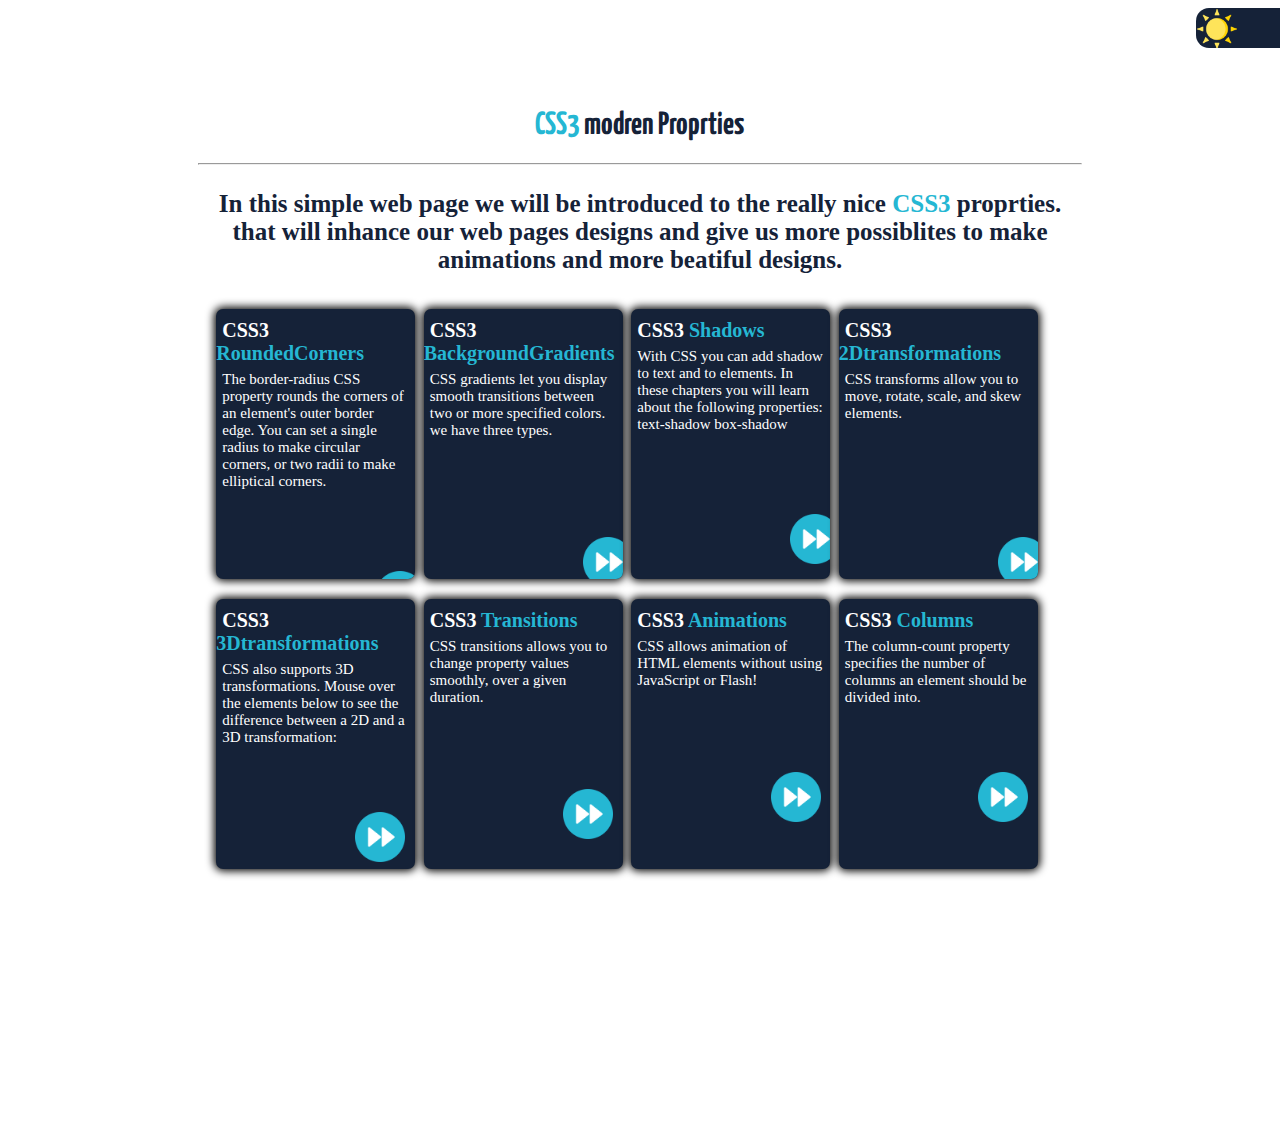
<file: index.html>
<!DOCTYPE html>
<html lang="en">
  <head>
    <title>Modren CSS3</title>
    <meta charset="UTF-8" />
    <meta http-equiv="X-UA-Compatible" content="IE=edge" />
    <meta name="viewport" content="width=device-width, initial-scale=1.0" />
    <meta name="Description" content="master CSS3 for free" />
    <link type="text/css" href="CSS-FOLDER/master.css" rel="stylesheet" />
    <!-- font family from google fonts -->
    <link rel="preconnect" href="https://fonts.googleapis.com" />
    <link rel="preconnect" href="https://fonts.gstatic.com" crossorigin />
    <link
      href="https://fonts.googleapis.com/css2?family=Lobster&family=Yanone+Kaffeesatz&display=swap"
      rel="stylesheet"
    />
  </head>
  <body>
    <!-- Adding Background changer (Dark, Lighy) -->
    <div class="themButton" id="themButton">
      <img src="sun.png" id="themImageButton" />
    </div>
    <!-- Main Container -->
    <div class="MainContainer" id="MainContainer">
      <!-- Header -->
      <header>
        <h1>
          <span class="css3Word">CSS3</span>
          <span id="modrenPropSent"> modren Proprties</span>
        </h1>
        <hr />
        <p id="pageIntroductionBrief">
          In this simple web page we will be introduced to the really nice
          <span class="css3Word">CSS3</span> proprties.<br />
          that will inhance our web pages designs and give us more possiblites
          to make animations and more beatiful designs.
        </p>
      </header>

      <!-- Articale -->
      <article>
        <!-- First Row -->
        <div class="firstRow" id="cardsRowOne">
          <section class="cssRoundedCorners" id="cssRoundedCorners">
            <span class="title"
              >CSS3 <span class="css3Word">RoundedCorners</span></span
            >
            <p class="description">
              The border-radius CSS property rounds the corners of an element's
              outer border edge. You can set a single radius to make circular
              corners, or two radii to make elliptical corners.
            </p>
            <a href="subPages/cssRoundedCorners.html">
              <img src="fast-forward-button.png" />
            </a>
          </section>

          <section class="cssBackgroundGradients">
            <span class="title"
              >CSS3 <span class="css3Word">BackgroundGradients</span></span
            >
            <p class="description">
              CSS gradients let you display smooth transitions between two or
              more specified colors. we have three types.<br /><br />
            </p>
            <a href="subPages/cssBackgroundGradients.html"
              ><img src="fast-forward-button.png"
            /></a>
          </section>

          <section class="cssShadows">
            <span class="title"
              >CSS3 <span class="css3Word">Shadows</span></span
            >
            <p class="description">
              With CSS you can add shadow to text and to elements. In these
              chapters you will learn about the following properties:
              text-shadow box-shadow
            </p>
            <a href="subPages/cssShadows.html">
              <img src="fast-forward-button.png" />
            </a>
          </section>

          <section class="css2Dtransformations">
            <span class="title"
              >CSS3 <span class="css3Word">2Dtransformations</span></span
            >
            <p class="description">
              CSS transforms allow you to move, rotate, scale, and skew
              elements.<br /><br /><br />
            </p>
            <a href="subPages/css2Dtransformations.html">
              <img src="fast-forward-button.png" />
            </a>
          </section>
          <p class="clear"></p>
        </div>

        <!-- Second Raw -->
        <div class="secondRaw" id="cardsRowTwo">
          <section class="css3Dtransformations">
            <span class="title"
              >CSS3 <span class="css3Word">3Dtransformations</span></span
            >
            <p class="description">
              CSS also supports 3D transformations. Mouse over the elements
              below to see the difference between a 2D and a 3D transformation:
            </p>
            <a href="subPages/css3Dtransformations.html">
              <img src="fast-forward-button.png" />
            </a>
          </section>

          <section class="cssTransitions">
            <span class="title"
              >CSS3 <span class="css3Word">Transitions</span></span
            >
            <p class="description">
              CSS transitions allows you to change property values smoothly,
              over a given duration. <br /><br />
            </p>
            <a href="subPages/cssTransitions.html">
              <img src="fast-forward-button.png" />
            </a>
          </section>

          <section class="cssAnimations">
            <span class="title"
              >CSS3 <span class="css3Word">Animations</span></span
            >
            <p class="description">
              CSS allows animation of HTML elements without using JavaScript or
              Flash! <br /><br />
            </p>
            <a href="subPages/cssAnimations.html">
              <img src="fast-forward-button.png" />
            </a>
          </section>

          <section class="cssColumns">
            <span class="title"
              >CSS3 <span class="css3Word">Columns</span></span
            >
            <p class="description">
              The column-count property specifies the number of columns an
              element should be divided into.
              <br />
            </p>
            <a href="subPages/cssColumns.html">
              <img src="fast-forward-button.png" />
            </a>
          </section>
          <p class="clear"></p>
        </div>
      </article>
    </div>

    <!-- Java Script File External  -->
    <script src="JS-FOLDER/main.js"></script>
  </body>
</html>
</file>
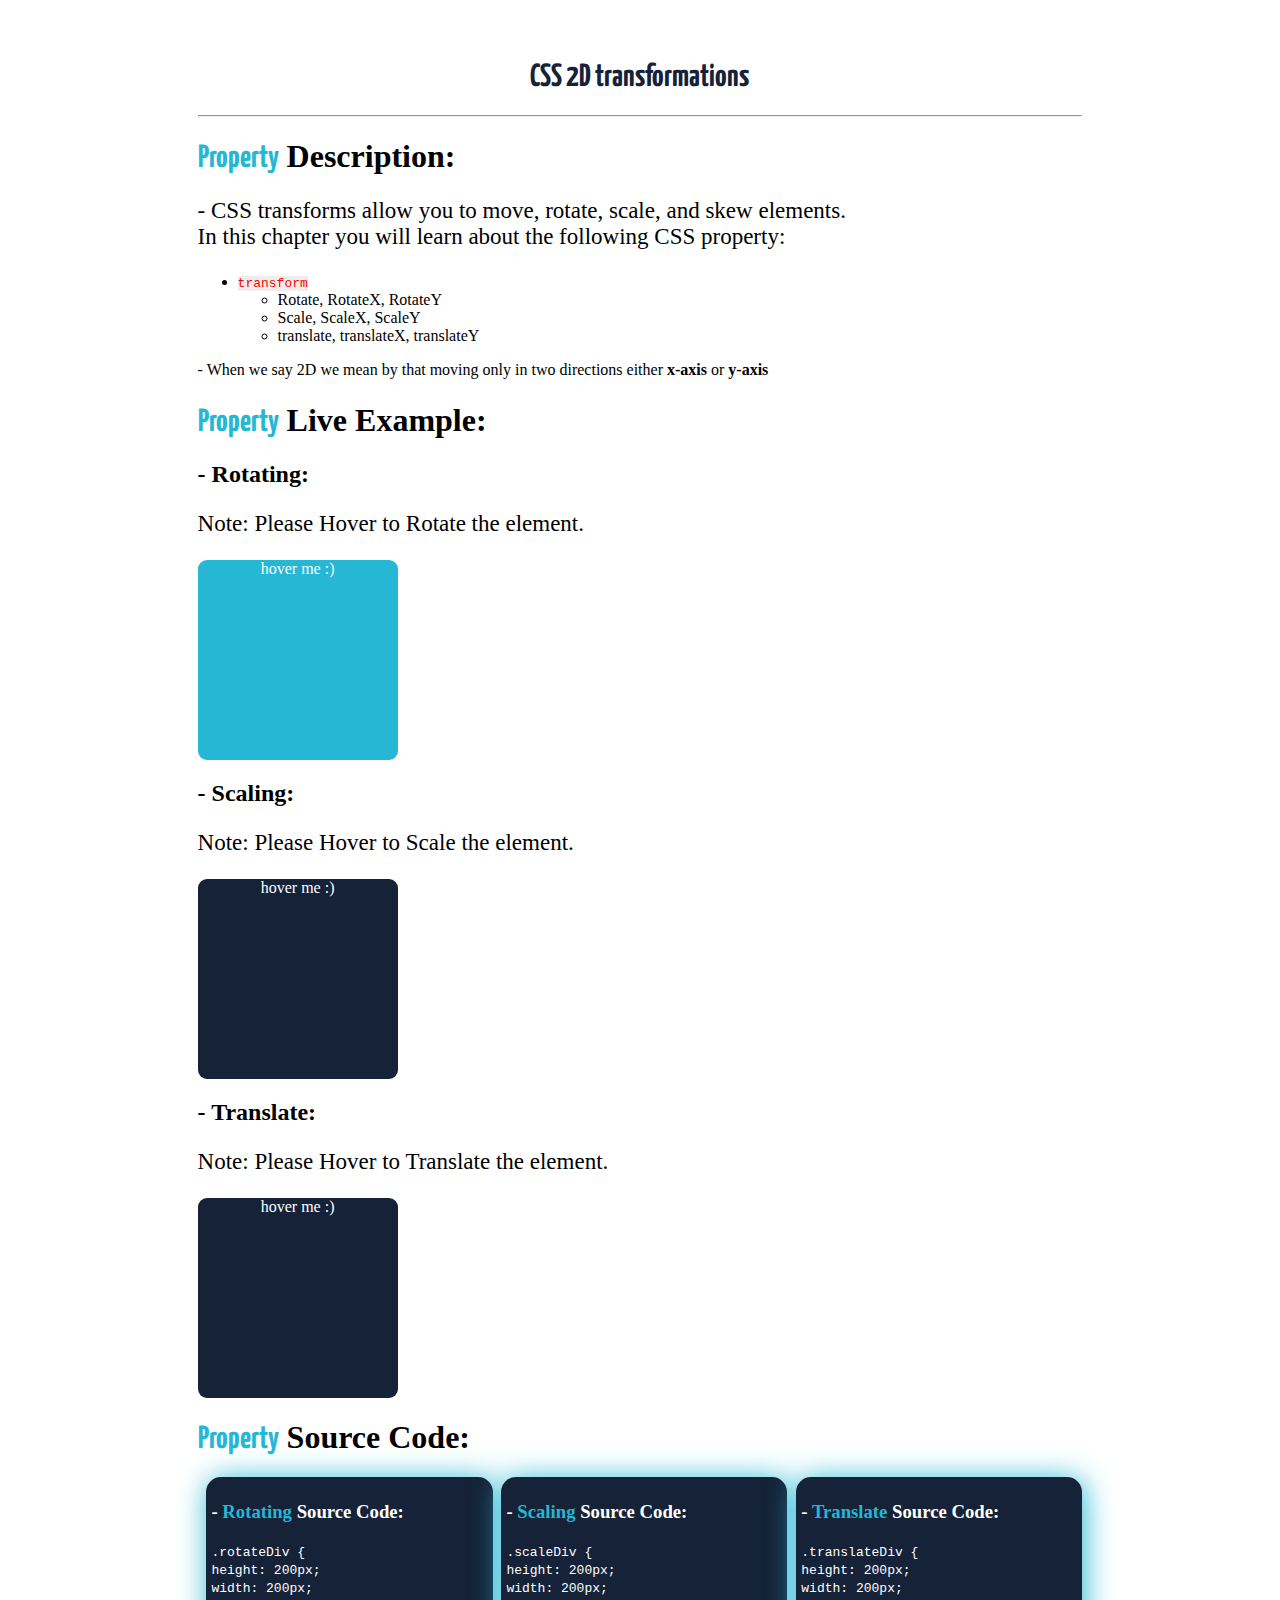
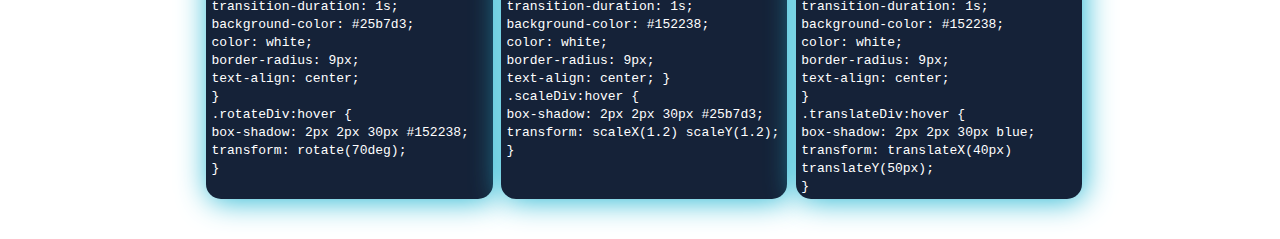
<file: subPages/css2Dtransformations.html>
<!DOCTYPE html>
<html lang="en">

<head>
  <meta charset="UTF-8" />
  <meta http-equiv="X-UA-Compatible" content="IE=edge" />
  <meta name="viewport" content="width=device-width, initial-scale=1.0" />
  <title>Css 2D transformations</title>
  <!-- Google Fonts -->
  <link rel="preconnect" href="https://fonts.googleapis.com" />
  <link rel="preconnect" href="https://fonts.gstatic.com" crossorigin />
  <link
    href="https://fonts.googleapis.com/css2?family=Lobster&family=Merriweather:ital@1&family=Yanone+Kaffeesatz&display=swap"
    rel="stylesheet" />
  <!-- Internel CSS -->
  <style>
    .MainContainer {
      height: 70%;
      width: 70%;
      margin: 30px auto;
      padding: 10px;
      background-color: white;
    }

    .propertyTitle {
      text-align: center;
      color: #152238;
      font-family: "Lobster", cursive;
      font-family: "Merriweather", serif;
      font-family: "Yanone Kaffeesatz", sans-serif;
    }

    .propertyWord {
      color: #25b7d3;
      font-family: "Lobster", cursive;
      font-family: "Merriweather", serif;
      font-family: "Yanone Kaffeesatz", sans-serif;
    }

    p {
      font-size: 23px;
    }

    code {
      background-color: #eee;
      height: 200px;
      width: 200px;
    }


    /* Rotate */
    .rotateDiv {
      height: 200px;
      width: 200px;
      transition-duration: 1s;
      background-color: #25b7d3;
      color: white;
      border-radius: 9px;
      text-align: center;
    }

    .rotateDiv:hover {
      box-shadow: 2px 2px 30px #152238;
      transform: rotate(70deg);
    }

    /* Scale */
    .scaleDiv {
      height: 200px;
      width: 200px;
      transition-duration: 1s;
      background-color: #152238;
      color: white;
      border-radius: 9px;
      text-align: center;
    }

    .scaleDiv:hover {
      box-shadow: 2px 2px 30px #25b7d3;
      transform: scaleX(1.2) scaleY(1.2);
    }

    /* Translate */
    .translateDiv {
      height: 200px;
      width: 200px;
      transition-duration: 1s;
      background-color: #152238;
      color: white;
      border-radius: 9px;
      text-align: center;
    }

    .translateDiv:hover {
      box-shadow: 2px 2px 30px blue;
      transform: translateX(40px) translateY(50px);
    }

    /* Source Code Divs modifications */
    .flex-container  {
     display: flex;
    }
    .flex-container > div {
     width: 32.3%;
     color: white;
     background-color: #152238;
     margin-left: 1%;
     border-radius: 15px;
     padding: 5px;
     box-shadow: 2px 2px 30px #25b7d3;
      
    }
    .flex-container code {
     background-color: transparent;
     font-weight: 50;
      
    }
/* width of each div is 32.3 because 3 elements divided by 100% gives 33.3, 1% is for margin given by inline block */
    
   

  </style>
</head>

<body>
  <div class="MainContainer">
    <h1 class="propertyTitle">CSS 2D transformations</h1>
    <hr />
    <div class="propertyDescription">
      <h1><span class="propertyWord">Property</span> Description:</h1>
      <p>
        - CSS transforms allow you to move, rotate, scale, and skew elements.
        <br>
        In this chapter you will learn about the following CSS property:
      <ul>
        <li><code style="color: red;">transform</code></li>

        <ul>
          <li>Rotate, RotateX, RotateY</li>
          <li>Scale, ScaleX, ScaleY</li>
          <li>translate, translateX, translateY</li>
        </ul>

      </ul>
      - When we say 2D we mean by that moving only in two directions either <b>x-axis</b> or <b>y-axis</b>
      </p>

      </ul>
    </div>

    <div class="propertyRealExample">
      <h1><span class="propertyWord">Property</span> Live Example:</h1>
      <!-- Rotating -->
      <h2>- Rotating:</h2>
      <p>Note: Please Hover to Rotate the element.</p>
      </h5>
      <div class="rotateDiv">
        hover me :)
      </div>
      <!-- Scaling -->
      <h2>- Scaling:</h2>
      <p>Note: Please Hover to Scale the element.</p>
      </h5>
      <div class="scaleDiv">
        hover me :)
      </div>

      <!-- Translate -->
      <h2>- Translate:</h2>
      <p>Note: Please Hover to Translate the element.</p>
      </h5>
      <div class="translateDiv">
        hover me :)
      </div>
    </div>

    <div class="propertySourceCode">
      <h1><span class="propertyWord">Property</span> Source Code:</h1>
      <!-- Rotating Div  -->
      <div class="flex-container">
      <div class="rotateSourceCodeDiv">
        <h3>- <span style="color: #25b7d3;">Rotating</span> Source Code:</h3>
        <code>
          .rotateDiv {<br>
            height: 200px;<br>
            width: 200px;<br>
            transition-duration: 1s;<br>
            background-color: #25b7d3;<br>
            color: white;<br>
            border-radius: 9px;<br>
            text-align: center;<br>
          }<br>
      
          .rotateDiv:hover {<br>
            box-shadow: 2px 2px 30px #152238;<br>
            transform: rotate(70deg);<br>
          }
        </code>
      </div>
      <!-- Scaling Div -->
      <div class="scaleSourceCodeDiv">
        <h3>- <span style="color: #25b7d3;">Scaling</span> Source Code:</h3>
        <code>
          .scaleDiv {<br>
            height: 200px;<br>
            width: 200px;<br>
            transition-duration: 1s;<br>
            background-color: #152238;<br>
            color: white;<br>
            border-radius: 9px;<br>
            text-align: center;
          }<br>
      
          .scaleDiv:hover {<br>
            box-shadow: 2px 2px 30px #25b7d3;<br>
            transform: scaleX(1.2) scaleY(1.2);<br>
          }
        </code>
      </div>
      <!-- Translate Div -->
      <div class="translateSourceCodeDiv">
        <h3>- <span style="color: #25b7d3;">Translate</span> Source Code:</h3>
        <code>
          .translateDiv {<br>
            height: 200px;<br>
            width: 200px;<br>
            transition-duration: 1s;<br>
            background-color: #152238;<br>
            color: white;<br>
            border-radius: 9px;<br>
            text-align: center;<br>
          }<br>
      
          .translateDiv:hover {<br>
            box-shadow: 2px 2px 30px blue;<br>
            transform: translateX(40px) translateY(50px);<br>
          }<br>
        </code>
      </div>
      </div>

    </div>
  </div>
</body>

</html>
</file>
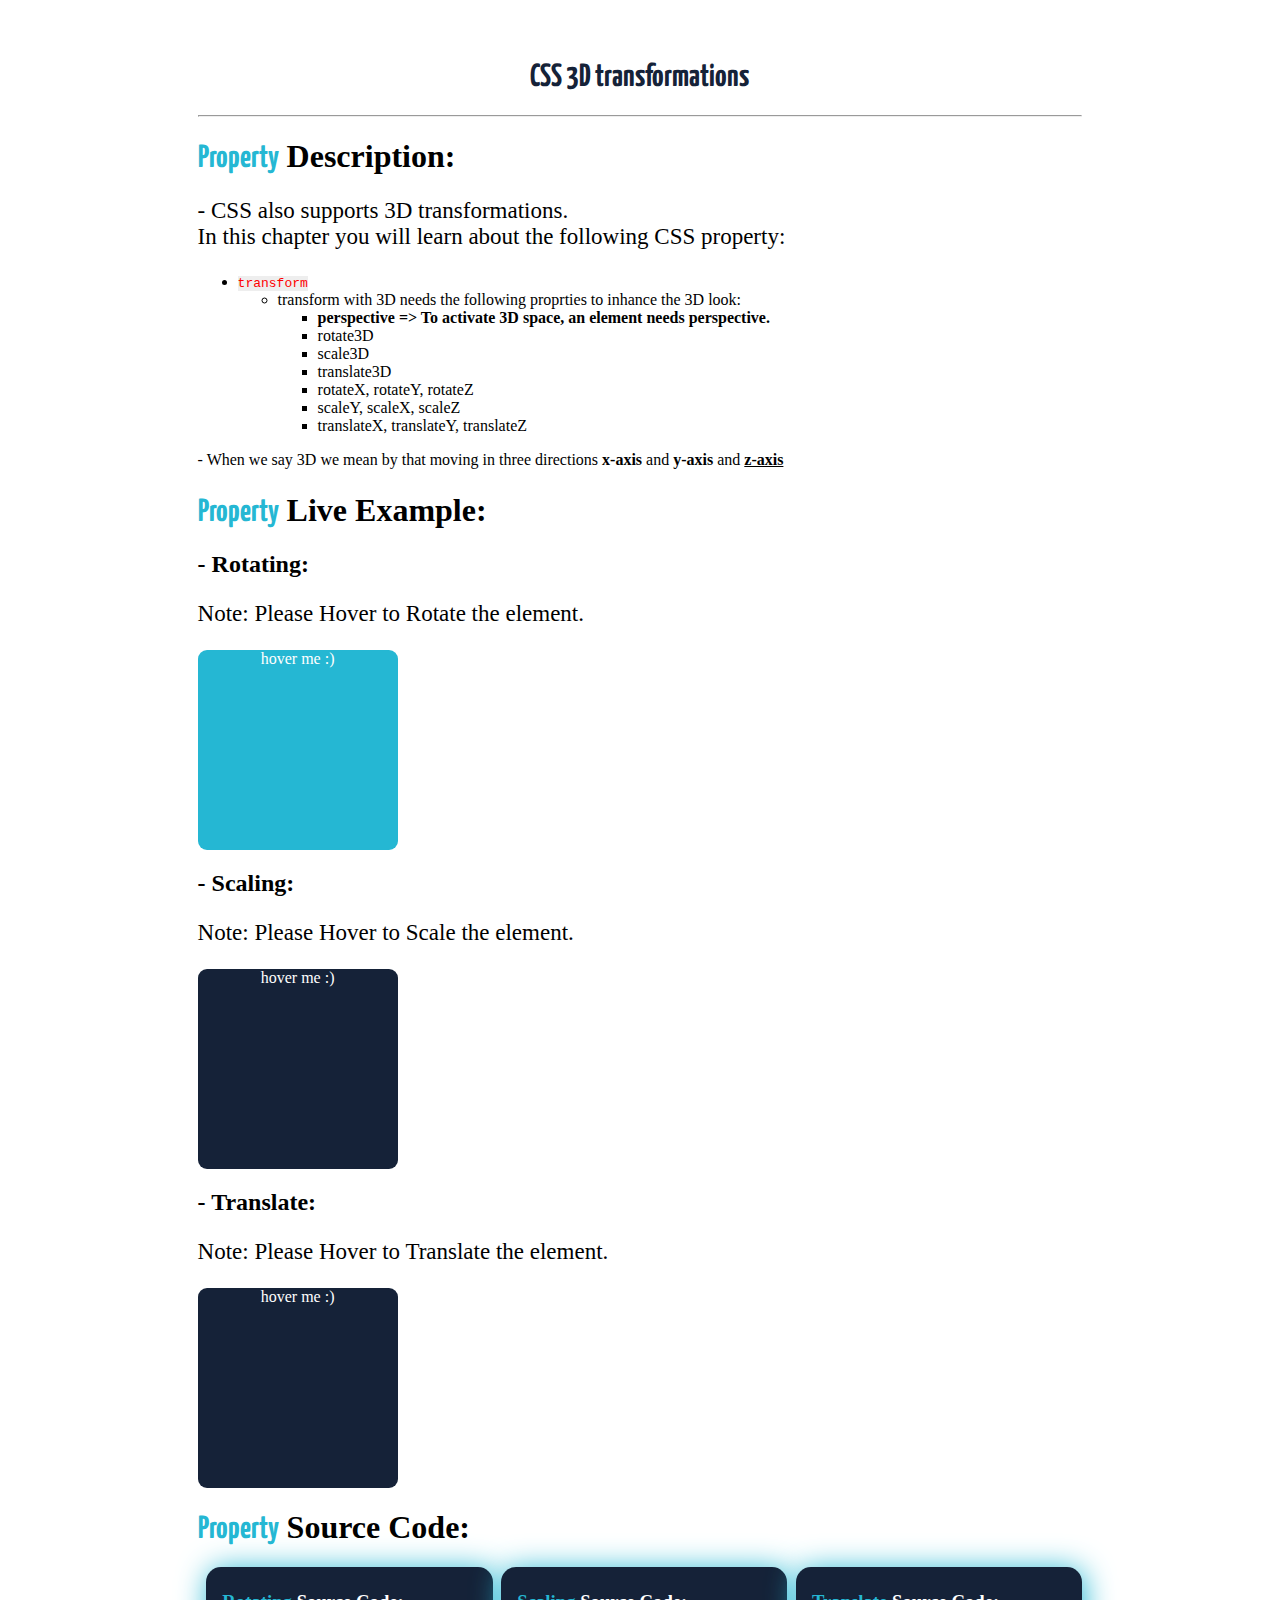
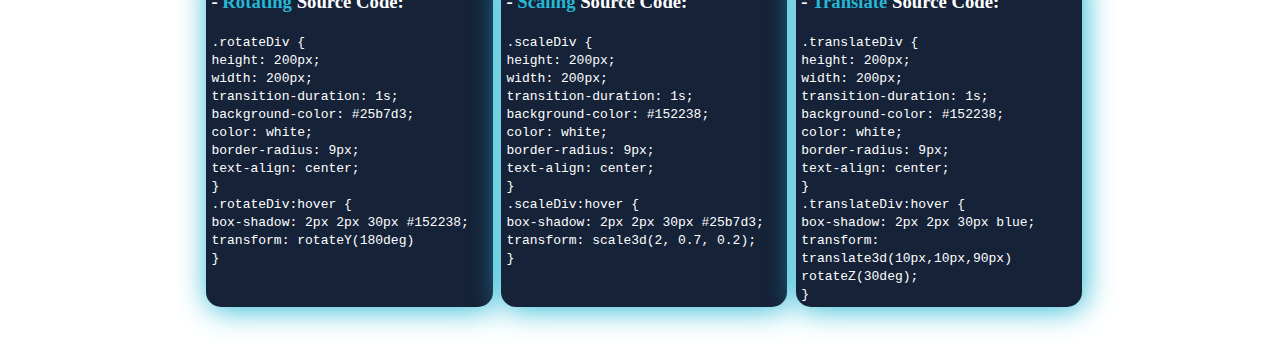
<file: subPages/css3Dtransformations.html>
<!DOCTYPE html>
<html lang="en">

<head>
  <meta charset="UTF-8" />
  <meta http-equiv="X-UA-Compatible" content="IE=edge" />
  <meta name="viewport" content="width=device-width, initial-scale=1.0" />
  <title>Css 3D transformations</title>
  <!-- Google Fonts -->
  <link rel="preconnect" href="https://fonts.googleapis.com" />
  <link rel="preconnect" href="https://fonts.gstatic.com" crossorigin />
  <link
    href="https://fonts.googleapis.com/css2?family=Lobster&family=Merriweather:ital@1&family=Yanone+Kaffeesatz&display=swap"
    rel="stylesheet" />
  <!-- Internel CSS -->
  <style>
    .MainContainer {
      height: 70%;
      width: 70%;
      margin: 30px auto;
      padding: 10px;
      background-color: white;
    }

    .propertyTitle {
      text-align: center;
      color: #152238;
      font-family: "Lobster", cursive;
      font-family: "Merriweather", serif;
      font-family: "Yanone Kaffeesatz", sans-serif;
    }

    .propertyWord {
      color: #25b7d3;
      font-family: "Lobster", cursive;
      font-family: "Merriweather", serif;
      font-family: "Yanone Kaffeesatz", sans-serif;
    }

    p {
      font-size: 23px;
    }

    code {
      background-color: #eee;
      height: 200px;
      width: 200px;
    }

    .propertyRealExample {
      perspective: 900px;
    }
    /* Rotate */
    .rotateDiv {
      height: 200px;
      width: 200px;
      transition-duration: 1s;
      background-color: #25b7d3;
      color: white;
      border-radius: 9px;
      text-align: center;
    }

    .rotateDiv:hover {
      box-shadow: 2px 2px 30px #152238;
      transform: rotateY(180deg)
    }

    /* Scale */
    .scaleDiv {
      height: 200px;
      width: 200px;
      transition-duration: 1s;
      background-color: #152238;
      color: white;
      border-radius: 9px;
      text-align: center;
    }

    .scaleDiv:hover {
      box-shadow: 2px 2px 30px #25b7d3;
      transform: scale3d(2, 0.7, 0.2);
    }

    /* Translate */
    .translateDiv {
      height: 200px;
      width: 200px;
      transition-duration: 1s;
      background-color: #152238;
      color: white;
      border-radius: 9px;
      text-align: center;
    }

    .translateDiv:hover {
      box-shadow: 2px 2px 30px blue;
      transform: translate3d(10px,10px,90px) rotateZ(30deg);
    }

    /* Source Code Divs modifications */
    .flex-container  {
     display: flex;
    }
    .flex-container > div {
     width: 32.3%;
     color: white;
     background-color: #152238;
     margin-left: 1%;
     border-radius: 15px;
     padding: 5px;
     box-shadow: 2px 2px 30px #25b7d3;
      
    }
    .flex-container code {
     background-color: transparent;
     font-weight: 50;
      
    }
/* width of each div is 32.3 because 3 elements divided by 100% gives 33.3, 1% is for margin given by inline block */
    
   

  </style>
</head>

<body>
  <div class="MainContainer">
    <h1 class="propertyTitle">CSS 3D transformations</h1>
    <hr />
    <div class="propertyDescription">
      <h1><span class="propertyWord">Property</span> Description:</h1>
      <p>
        - CSS also supports 3D transformations.
        <br>
        In this chapter you will learn about the following CSS property:
      <ul>
        <li><code style="color: red;">transform</code></li>

        <ul>
          <li>transform with 3D needs the following proprties to inhance the 3D look:</li>
          <ul>
          <li><b>perspective => To activate 3D space, an element needs perspective.</b></li>
          <li>rotate3D</li>
          <li>scale3D</li>
          <li>translate3D</li>
          <li>rotateX, rotateY, rotateZ</li>
          <li>scaleY, scaleX, scaleZ</li>
          <li>translateX, translateY, translateZ</li>
        </ul>
        </ul>

      </ul>
      - When we say 3D we mean by that moving in three directions <b>x-axis</b> and <b>y-axis</b> and <b style="text-decoration: underline;">z-axis</b>
      </p>

      </ul>
    </div>

    <div class="propertyRealExample">
      <h1><span class="propertyWord">Property</span> Live Example:</h1>
      <!-- Rotating -->
      <h2>- Rotating:</h2>
      <p>Note: Please Hover to Rotate the element.</p>
      </h5>
      <div class="rotateDiv">
        hover me :)
      </div>
      <!-- Scaling -->
      <h2>- Scaling:</h2>
      <p>Note: Please Hover to Scale the element.</p>
      </h5>
      <div class="scaleDiv">
        hover me :)
      </div>

      <!-- Translate -->
      <h2>- Translate:</h2>
      <p>Note: Please Hover to Translate the element.</p>
      </h5>
      <div class="translateDiv">
        hover me :)
      </div>
    </div>

    <div class="propertySourceCode">
      <h1><span class="propertyWord">Property</span> Source Code:</h1>
      <!-- Rotating Div  -->
      <div class="flex-container">
      <div class="rotateSourceCodeDiv">
        <h3>- <span style="color: #25b7d3;">Rotating</span> Source Code:</h3>
        <code>
          .rotateDiv {<br>
            height: 200px;<br>
            width: 200px;<br>
            transition-duration: 1s;<br>
            background-color: #25b7d3;<br>
            color: white;<br>
            border-radius: 9px;<br>
            text-align: center;<br>
          }<br>
      
          .rotateDiv:hover {<br>
            box-shadow: 2px 2px 30px #152238;<br>
            transform: rotateY(180deg)<br>
          }<br>
        </code>
      </div>
      <!-- Scaling Div -->
      <div class="scaleSourceCodeDiv">
        <h3>- <span style="color: #25b7d3;">Scaling</span> Source Code:</h3>
        <code>
          .scaleDiv {<br>
            height: 200px;<br>
            width: 200px;<br>
            transition-duration: 1s;<br>
            background-color: #152238;<br>
            color: white;<br>
            border-radius: 9px;<br>
            text-align: center;<br>
          }<br>
      
          .scaleDiv:hover {<br>
            box-shadow: 2px 2px 30px #25b7d3;<br>
            transform: scale3d(2, 0.7, 0.2);<br>
          }
        </code>
      </div>
      <!-- Translate Div -->
      <div class="translateSourceCodeDiv">
        <h3>- <span style="color: #25b7d3;">Translate</span> Source Code:</h3>
        <code>
          .translateDiv {<br>
            height: 200px;<br>
            width: 200px;<br>
            transition-duration: 1s;<br>
            background-color: #152238;<br>
            color: white;<br>
            border-radius: 9px;<br>
            text-align: center;<br>
          }<br>
      
          .translateDiv:hover {<br>
            box-shadow: 2px 2px 30px blue;<br>
            transform: translate3d(10px,10px,90px) rotateZ(30deg);<br>
          }
        </code>
      </div>
      </div>

    </div>
  </div>
</body>

</html>
</file>
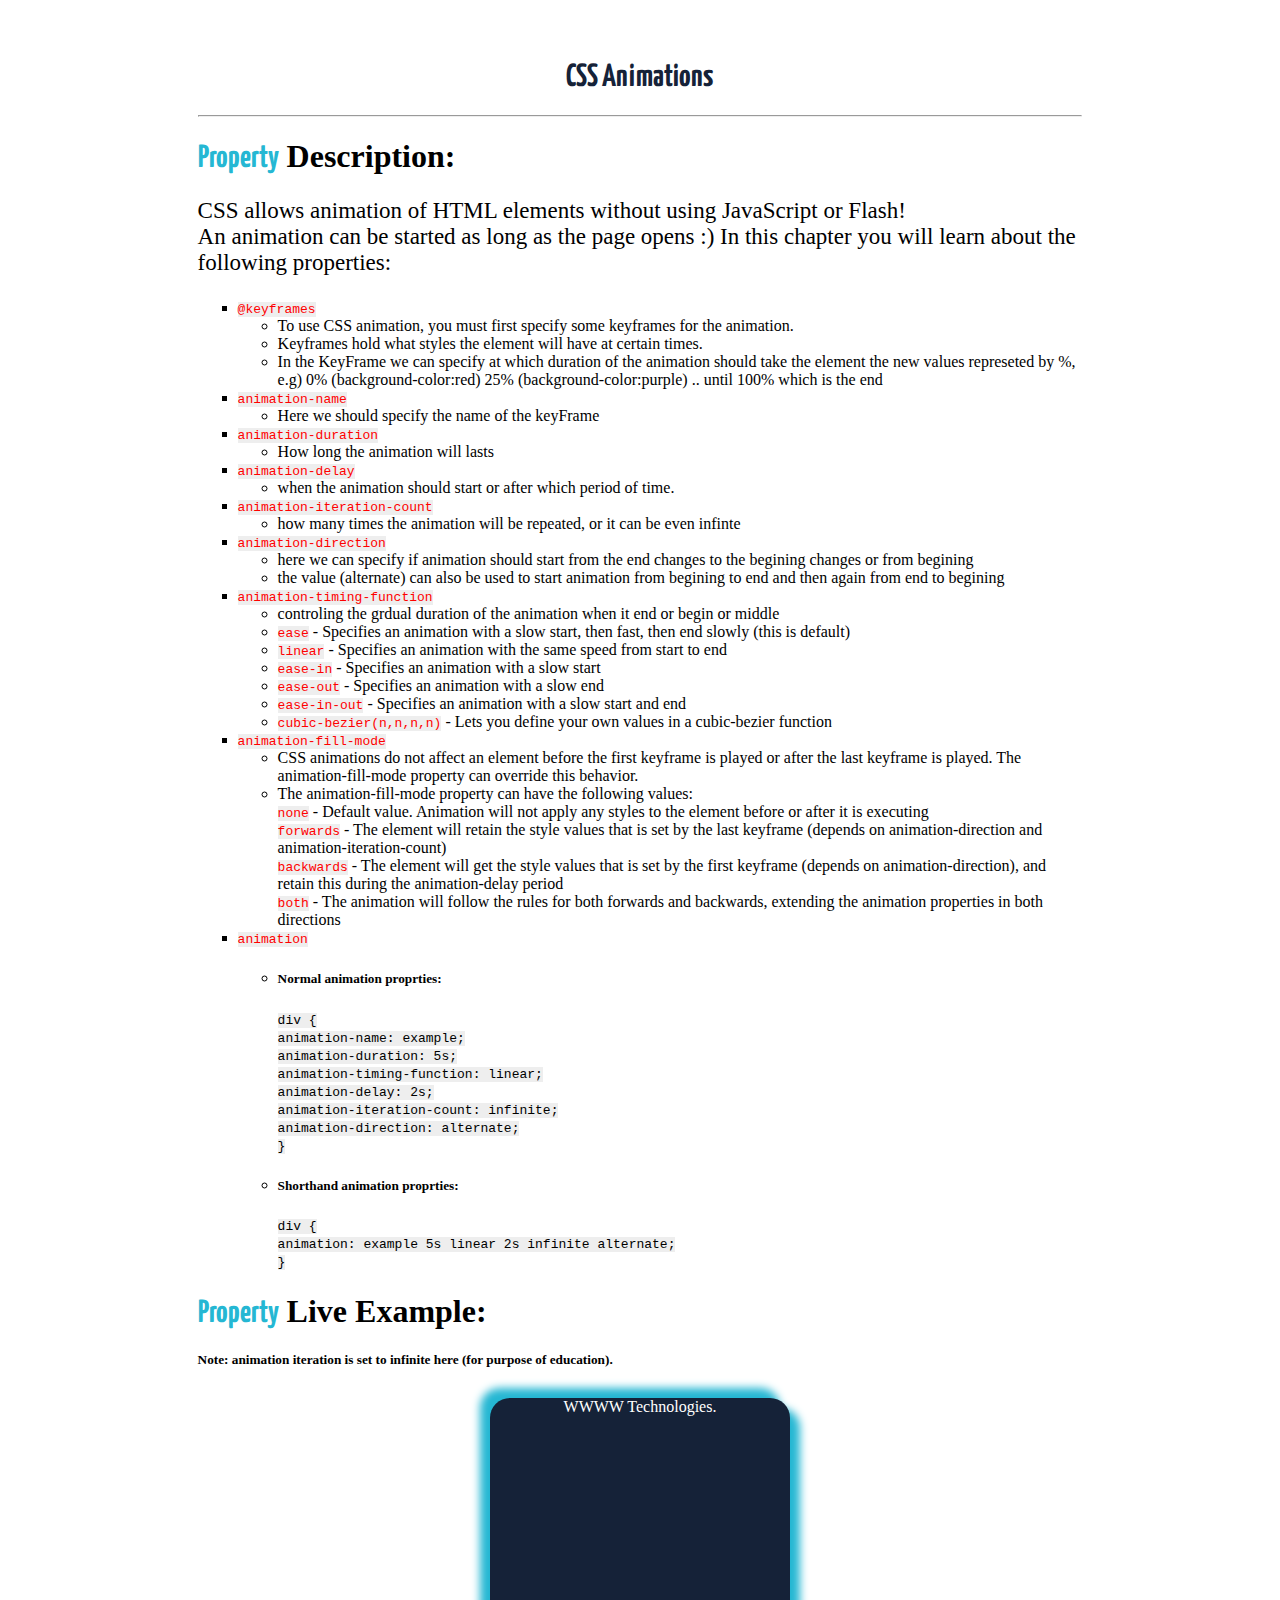
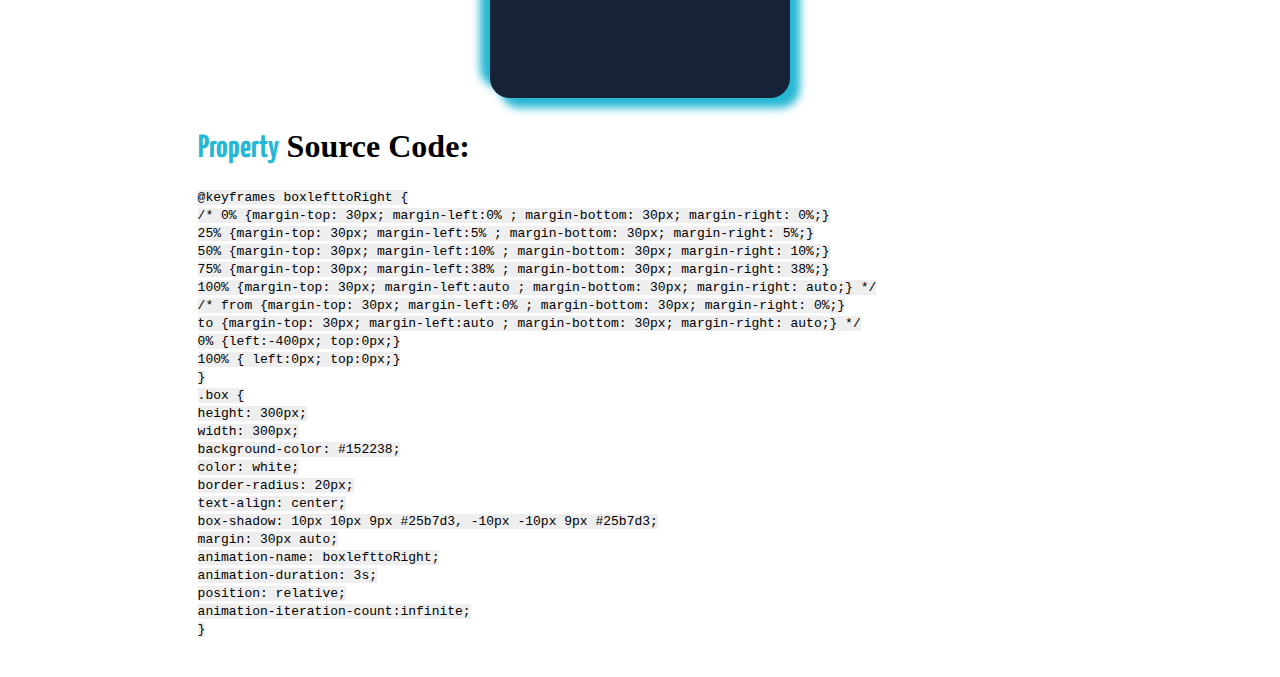
<file: subPages/cssAnimations.html>
<!DOCTYPE html>
<html lang="en">

<head>
  <meta charset="UTF-8" />
  <meta http-equiv="X-UA-Compatible" content="IE=edge" />
  <meta name="viewport" content="width=device-width, initial-scale=1.0" />
  <title>Css Animations</title>
  <!-- Google Fonts -->
  <link rel="preconnect" href="https://fonts.googleapis.com" />
  <link rel="preconnect" href="https://fonts.gstatic.com" crossorigin />
  <link
    href="https://fonts.googleapis.com/css2?family=Lobster&family=Merriweather:ital@1&family=Yanone+Kaffeesatz&display=swap"
    rel="stylesheet" />
  <!-- Internel CSS -->
  <style>
    .MainContainer {
      height: 70%;
      width: 70%;
      margin: 30px auto;
      padding: 10px;
      background-color: white;
    }

    .propertyTitle {
      text-align: center;
      color: #152238;
      font-family: "Lobster", cursive;
      font-family: "Merriweather", serif;
      font-family: "Yanone Kaffeesatz", sans-serif;
    }

    .propertyWord {
      color: #25b7d3;
      font-family: "Lobster", cursive;
      font-family: "Merriweather", serif;
      font-family: "Yanone Kaffeesatz", sans-serif;
    }

    p {
      font-size: 23px;
    }

    code {
      background-color: #eee;
      height: 200px;
      width: 200px;
    }
    @keyframes boxlefttoRight {
      /* 0%   {margin-top: 30px; margin-left:0% ; margin-bottom: 30px; margin-right: 0%;}
      25%  {margin-top: 30px; margin-left:5% ; margin-bottom: 30px; margin-right: 5%;}
      50%  {margin-top: 30px; margin-left:10% ; margin-bottom: 30px; margin-right: 10%;}
      75%  {margin-top: 30px; margin-left:38% ; margin-bottom: 30px; margin-right: 38%;}
      100% {margin-top: 30px; margin-left:auto ; margin-bottom: 30px; margin-right: auto;} */
      /* from {margin-top: 30px; margin-left:0% ; margin-bottom: 30px; margin-right: 0%;}
      to {margin-top: 30px; margin-left:auto ; margin-bottom: 30px; margin-right: auto;} */
      0%   {left:-400px; top:0px;}
      100% { left:0px; top:0px;}
      
    }
    .box {
      height: 300px;
      width: 300px;
      background-color: #152238;
      color: white;
      border-radius: 20px;
      text-align: center;
      box-shadow: 10px 10px 9px #25b7d3, -10px -10px 9px #25b7d3;
      margin: 30px auto;
      animation-name: boxlefttoRight;
      animation-duration: 3s;
      position: relative;
      animation-iteration-count:infinite;

    }
    
  </style>
</head>

<body>
  <div class="MainContainer">
    <h1 class="propertyTitle">CSS Animations</h1>
    <hr />
    <div class="propertyDescription">
      <h1><span class="propertyWord">Property</span> Description:</h1>
      <p>
        CSS allows animation of HTML elements without using JavaScript or Flash!<br>
        An animation can be started as long as the page opens :)
        In this chapter you will learn about the following properties:
      <ul style="list-style:square;">

        <li>
          <code style="color: red;">@keyframes</code>
          <ul>
            <li>To use CSS animation, you must first specify some keyframes for the animation.</li>
              <li>Keyframes hold what styles the element will have at certain times.</li>
              <li>In the KeyFrame we can specify at which duration of the animation should take the element the new values 
              represeted by %, e.g) 0% (background-color:red)  25% (background-color:purple) .. until 100% which is the end</li>


            </li>
          </ul>
        </li>
        <li><code style="color: red;">animation-name
        </code>
          <ul>
            <li>Here we should specify the name of the keyFrame </li>
          </ul>
        </li>
        <li><code style="color: red;">animation-duration
        </code>
          <ul>
            <li>How long the animation will lasts</li>
          </ul>
        </li>
        <li><code style="color: red;">animation-delay
        </code>
          <ul>
            <li>when the animation should start or after which period of time.</li>
          </ul>
        </li>
        <li><code style="color: red;">animation-iteration-count
        </code>
          <ul>
            <li>how many times the animation will be repeated, or it can be even infinte</li>
          </ul>
        </li>

        <li><code style="color: red;">animation-direction

          </code>
          <ul>
            <li>here we can specify if animation should start from the end changes to the begining changes or from begining </li>
            <li>the value (alternate) can also be used to start animation from begining to end and then again from end to begining</li>
          </ul>
        </li>

        <li><code style="color: red;">animation-timing-function

            </code>
          <ul>
            <li>controling the grdual duration of the animation when it end or begin or middle</li>
            <li><code style="color: red;">ease</code> - Specifies an animation with a slow start, then fast, then end slowly (this is default)</li>
            <li><code style="color: red;">linear</code> - Specifies an animation with the same speed from start to end</li>
            <li><code style="color: red;">ease-in</code> - Specifies an animation with a slow start</li>
            <li><code style="color: red;">ease-out</code> - Specifies an animation with a slow end</li>
            <li><code style="color: red;">ease-in-out</code> - Specifies an animation with a slow start and end</li>
            <li><code style="color: red;">cubic-bezier(n,n,n,n)</code> - Lets you define your own values in a cubic-bezier function</li>
          </ul>
        </li>

        <li><code style="color: red;">animation-fill-mode


              </code>
          <ul>
            <li>CSS animations do not affect an element before the first keyframe is played or after the last keyframe is played. The animation-fill-mode property can override this behavior.</li>
            <li>The animation-fill-mode property can have the following values:

              <br><code style="color: red;">none</code> - Default value. Animation will not apply any styles to the element before or after it is executing
              <br><code style="color: red;">forwards</code> - The element will retain the style values that is set by the last keyframe (depends on animation-direction and animation-iteration-count)
              <br><code style="color: red;">backwards</code> - The element will get the style values that is set by the first keyframe (depends on animation-direction), and retain this during the animation-delay period
              <br><code style="color: red;">both</code> - The animation will follow the rules for both forwards and backwards, extending the animation properties in both directions</li>
          </ul>
        </li>

        <li><code style="color: red;">animation

                </code>
                <ul>
                <li><h5>Normal animation proprties:</h5></li>
                <code>div {<br>
                  animation-name: example;<br>
                  animation-duration: 5s;<br>
                  animation-timing-function: linear;<br>
                  animation-delay: 2s;<br>
                  animation-iteration-count: infinite;<br>
                  animation-direction: alternate;<br>
                }</code>
                <li><h5>Shorthand animation proprties:</h5></li>
                <code>div {<br>
                  animation: example 5s linear 2s infinite alternate;
                <br>}</code>
          
            
          </ul>
        </li>

      </ul>
      </p>
    </div>

    <div class="propertyRealExample">
      <h1><span class="propertyWord">Property</span> Live Example:</h1>
      <h5>
        Note: animation iteration is set to infinite here (for purpose of education).
      </h5>
      <div class="box">
        WWWW Technologies.
      </div>
    </div>

    <div class="propertySourceCode">
      <h1><span class="propertyWord">Property</span> Source Code:</h1>
      <code>
        @keyframes boxlefttoRight {<br>
          /* 0%   {margin-top: 30px; margin-left:0% ; margin-bottom: 30px; margin-right: 0%;}<br>
          25%  {margin-top: 30px; margin-left:5% ; margin-bottom: 30px; margin-right: 5%;}<br>
          50%  {margin-top: 30px; margin-left:10% ; margin-bottom: 30px; margin-right: 10%;}<br>
          75%  {margin-top: 30px; margin-left:38% ; margin-bottom: 30px; margin-right: 38%;}<br>
          100% {margin-top: 30px; margin-left:auto ; margin-bottom: 30px; margin-right: auto;} */<br>
          /* from {margin-top: 30px; margin-left:0% ; margin-bottom: 30px; margin-right: 0%;}<br>
          to {margin-top: 30px; margin-left:auto ; margin-bottom: 30px; margin-right: auto;} */<br>
          0%   {left:-400px; top:0px;}<br>
          100% { left:0px; top:0px;}<br>
        }<br>
        .box {<br>
          height: 300px;<br>
          width: 300px;<br>
          background-color: #152238;<br>
          color: white;<br>
          border-radius: 20px;<br>
          text-align: center;<br>
          box-shadow: 10px 10px 9px #25b7d3, -10px -10px 9px #25b7d3;<br>
          margin: 30px auto;<br>
          animation-name: boxlefttoRight;<br>
          animation-duration: 3s;<br>
          position: relative;<br>
          animation-iteration-count:infinite;<br>
        }
        </code>


    </div>
  </div>
</body>

</html>
</file>
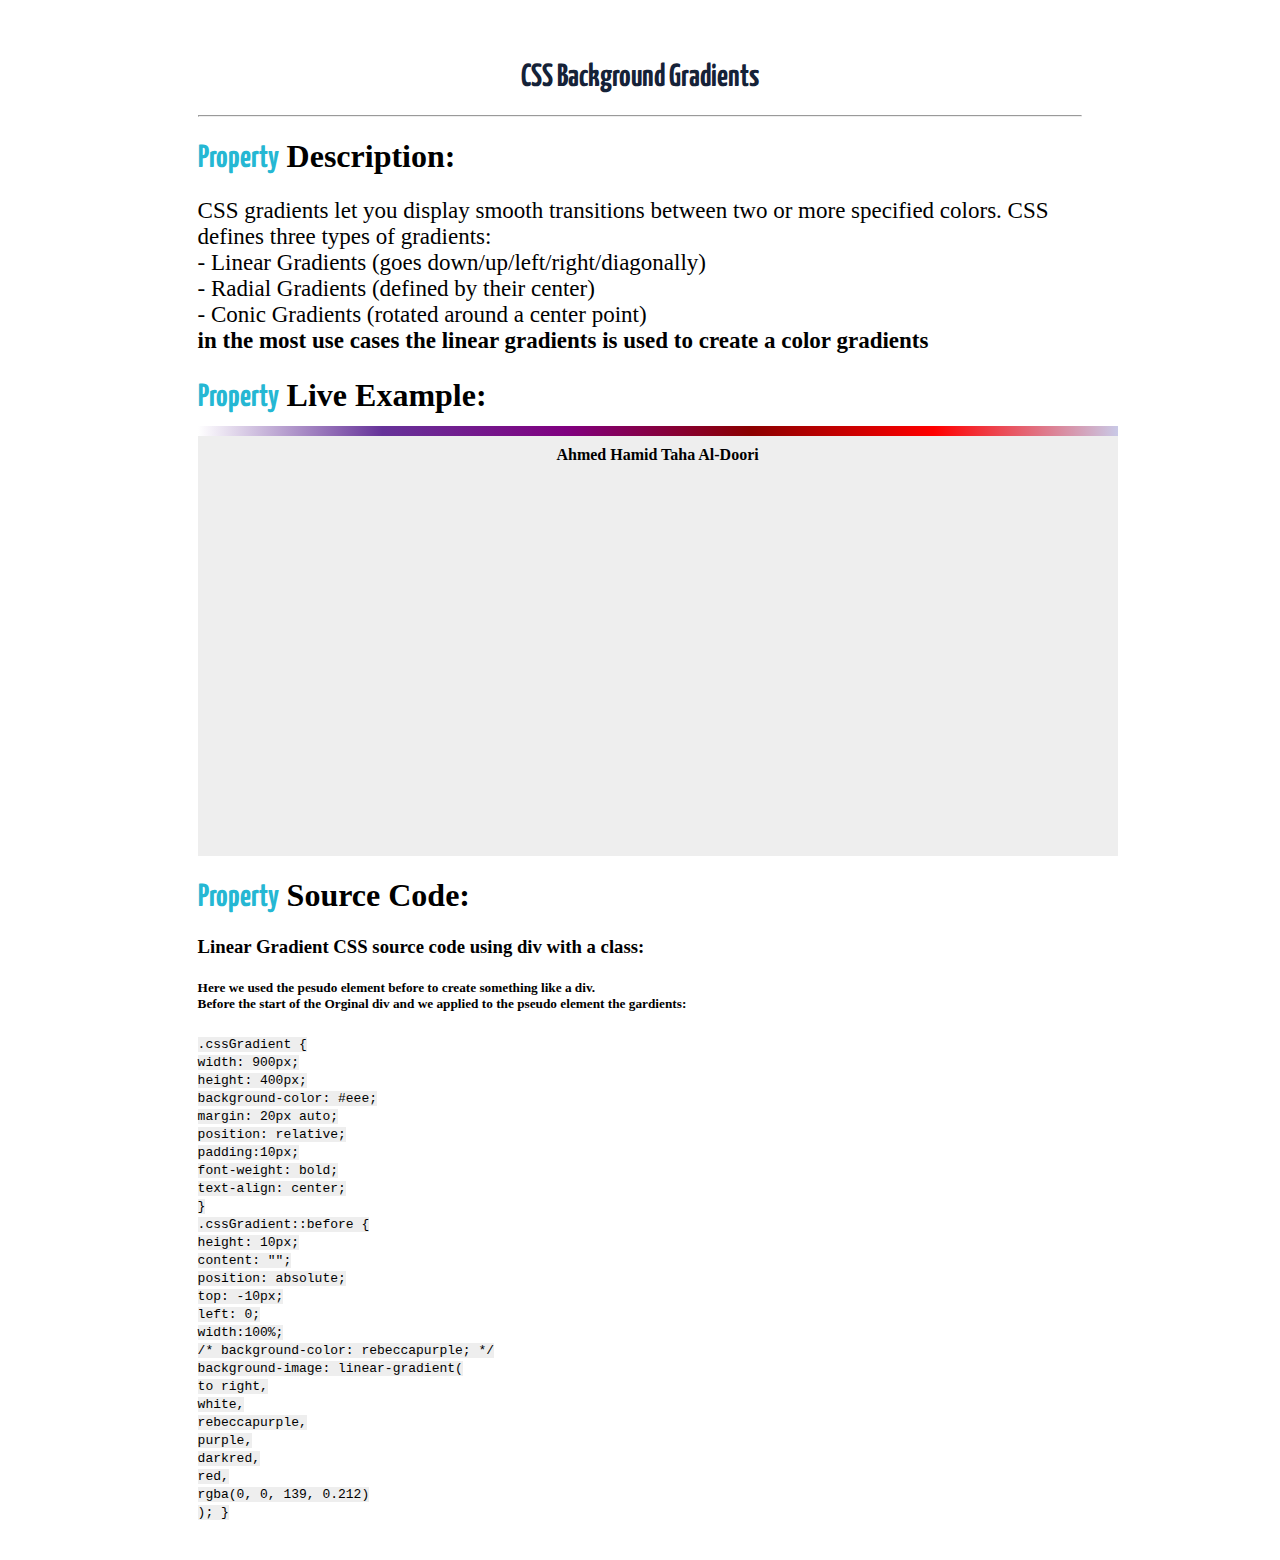
<file: subPages/cssBackgroundGradients.html>
<!DOCTYPE html>
<html lang="en">
  <head>
    <meta charset="UTF-8" />
    <meta http-equiv="X-UA-Compatible" content="IE=edge" />
    <meta name="viewport" content="width=device-width, initial-scale=1.0" />
    <title>Css Background Gradients</title>
    <!-- Google Fonts -->
    <link rel="preconnect" href="https://fonts.googleapis.com" />
    <link rel="preconnect" href="https://fonts.gstatic.com" crossorigin />
    <link
      href="https://fonts.googleapis.com/css2?family=Lobster&family=Merriweather:ital@1&family=Yanone+Kaffeesatz&display=swap"
      rel="stylesheet"
    />
    <!-- Internel CSS -->
    <style>

      .MainContainer {
        height: 70%;
        width: 70%;
        margin: 30px auto;
        padding: 10px;
        background-color: white;
      }
      .propertyTitle {
        text-align: center;
        color: #152238;
        font-family: "Lobster", cursive;
        font-family: "Merriweather", serif;
        font-family: "Yanone Kaffeesatz", sans-serif;
      }
      .propertyWord {
        color: #25b7d3;
        font-family: "Lobster", cursive;
        font-family: "Merriweather", serif;
        font-family: "Yanone Kaffeesatz", sans-serif;
      }

      .cssGradient {
        width: 900px;
        height: 400px;
        background-color: #eee;
        margin: 20px auto;
        position: relative;
        padding:10px;
        font-weight: bold;
        text-align: center;
      }
      .cssGradient::before {
        height: 10px;
        content: "";
        position: absolute;
        top: -10px;
        left: 0;
        width:100%;
        /* background-color: rebeccapurple; */
        background-image: linear-gradient(
          to right,
          white,
          rebeccapurple,
          purple,
          darkred,
          red,
          rgba(0, 0, 139, 0.212)

        );
      }
      p {
        font-size: 23px;
      }
      code {
          background-color: #eee;
          height: 200px;
          width: 200px;
      }


    </style>
  </head>
  <body>
    <div class="MainContainer">
      <h1 class="propertyTitle">CSS Background Gradients</h1>
      <hr />
      <div class="propertyDescription">
        <h1><span class="propertyWord">Property</span> Description:</h1>
        <p>
          CSS gradients let you display smooth transitions between two or more specified colors.

          CSS defines three types of gradients:<br>
          
          - Linear Gradients (goes down/up/left/right/diagonally)<br>
          - Radial Gradients (defined by their center)<br>
          - Conic Gradients (rotated around a center point)<br>
          <b>in the most use cases the linear gradients is used to create a color gradients</b>
        </p>
      </div>

      <div class="propertyRealExample">
        <h1><span class="propertyWord">Property</span> Live Example:</h1>
        
        <div class="cssGradient">
          Ahmed Hamid Taha Al-Doori
        </div>

      </div>

      <div class="propertySourceCode">
        <h1><span class="propertyWord">Property</span> Source Code:</h1>
        <h3>Linear Gradient CSS source code using div with a class:</h3>
        <h5>Here we used the pesudo element before to create something like a div.<br>
        Before the start of the Orginal div and we applied to the pseudo element the gardients:</h5>
        <code>.cssGradient {<br>
          width: 900px;<br>
          height: 400px;<br>
          background-color: #eee;<br>
          margin: 20px auto;<br>
          position: relative;<br>
          padding:10px;<br>
          font-weight: bold;<br>
          text-align: center;<br>
        }<br>
        .cssGradient::before {<br>
          height: 10px;<br>
          content: "";<br>
          position: absolute;<br>
          top: -10px;<br>
          left: 0;<br>
          width:100%;<br>
          /* background-color: rebeccapurple; */<br>
          background-image: linear-gradient(<br>
            to right,<br>
            white,<br>
            rebeccapurple,<br>
            purple,<br>
            darkred,<br>
            red,<br>
            rgba(0, 0, 139, 0.212)<br>
          );
        }</code>
      </div>
    </div>
  </body>
</html>
</file>
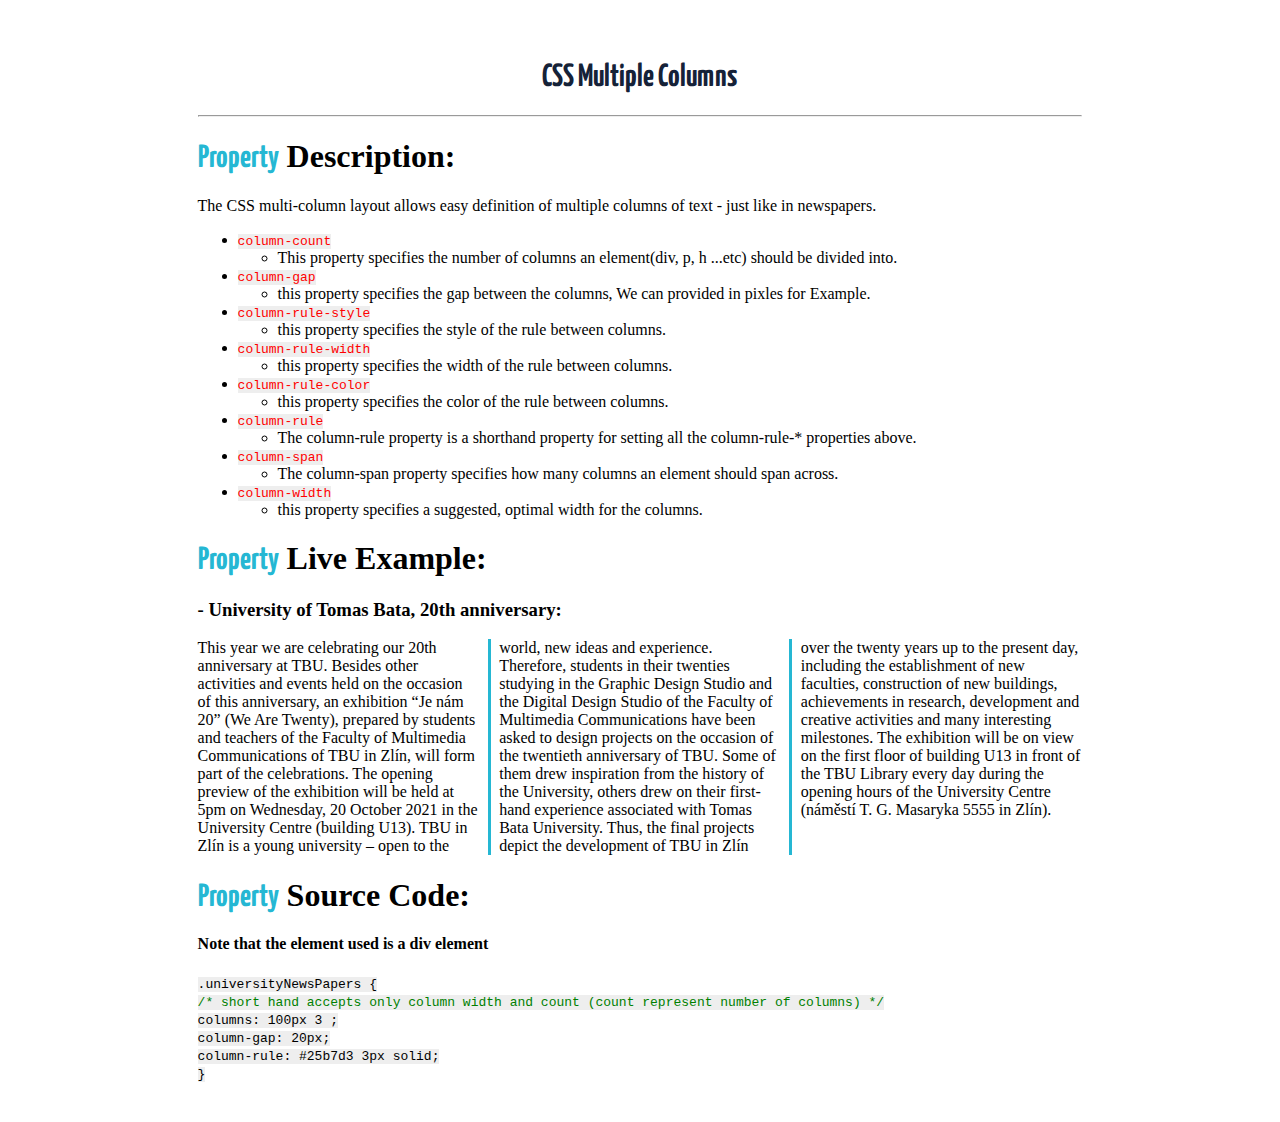
<file: subPages/cssColumns.html>
<!DOCTYPE html>
<html lang="en">

<head>
  <meta charset="UTF-8" />
  <meta http-equiv="X-UA-Compatible" content="IE=edge" />
  <meta name="viewport" content="width=device-width, initial-scale=1.0" />
  <title>Css Multiple Columns</title>
  <!-- Google Fonts -->
  <link rel="preconnect" href="https://fonts.googleapis.com" />
  <link rel="preconnect" href="https://fonts.gstatic.com" crossorigin />
  <link
    href="https://fonts.googleapis.com/css2?family=Lobster&family=Merriweather:ital@1&family=Yanone+Kaffeesatz&display=swap"
    rel="stylesheet" />
  <!-- Internel CSS -->
  <style>
    .MainContainer {
      height: 70%;
      width: 70%;
      margin: 30px auto;
      padding: 10px;
      background-color: white;
    }

    .propertyTitle {
      text-align: center;
      color: #152238;
      font-family: "Lobster", cursive;
      font-family: "Merriweather", serif;
      font-family: "Yanone Kaffeesatz", sans-serif;
    }

    .propertyWord {
      color: #25b7d3;
      font-family: "Lobster", cursive;
      font-family: "Merriweather", serif;
      font-family: "Yanone Kaffeesatz", sans-serif;
    }

    code {
      background-color: #eee;
    }
    .universityNewsPapers {
      /* short hand accepts only column width and count */
      columns: 100px 3 ;
      column-gap: 20px;
      column-rule: #25b7d3 3px solid;
      font-family: 'Times New Roman', Times, serif,serif;
    }
  </style>
</head>

<body>
  <div class="MainContainer">
    <h1 class="propertyTitle">CSS Multiple Columns</h1>
    <hr />
    <div class="propertyDescription">
      <h1><span class="propertyWord">Property</span> Description:</h1>
      <p>
        The CSS multi-column layout allows easy definition of multiple columns of text - just like in newspapers.
      <ul>
        <li><code style="color: red;">column-count
            </code>
            <ul>
              <li> This property specifies the number of columns an element(div, p, h ...etc) should be divided into.</li>
            </ul>
          </li>
        <li><code style="color: red;">column-gap
            </code>
            <ul>
              <li>this property specifies the gap between the columns, We can provided in pixles for Example.</li>
            </ul>
          </li>
        <li><code style="color: red;">column-rule-style
            </code>
            <ul>
              <li>this property specifies the style of the rule between columns.</li>
            </ul>
          
          </li>
        <li><code style="color: red;">column-rule-width
            </code>
            <ul>
              <li>this  property specifies the width of the rule between columns.</li>
            </ul>
          </li>
        <li><code style="color: red;">column-rule-color
            </code>
            <ul>
              <li>this property specifies the color of the rule between columns.</li>
            </ul>
          </li>
        <li><code style="color: red;">column-rule</code>

          <ul>
            <li>The column-rule property is a shorthand property for setting all the column-rule-* properties above.
            </li>
          </ul>
        </li>
        <li><code style="color: red;">column-span
            </code>
            <ul>
              <li>The column-span property specifies how many columns an element should span across.
              </li>
            </ul></li>
        <li><code style="color: red;">column-width
            </code>
            <ul>
              <li>this property specifies a suggested, optimal width for the columns.</li>
            </ul></li>
      </ul>

      </p>
    </div>

    <div class="propertyRealExample">
      <h1><span class="propertyWord">Property</span> Live Example:</h1>
      <h3>- University of Tomas Bata, 20th anniversary:</h3>
      <div class="universityNewsPapers">
        This year we are celebrating our 20th anniversary at TBU. Besides other activities and events held on the occasion of this anniversary, an exhibition “Je nám 20” (We Are Twenty), prepared by students and teachers of the Faculty of Multimedia Communications of TBU in Zlín, will form part of the celebrations. The opening preview of the exhibition will be held at 5pm on Wednesday, 20 October 2021 in the University Centre (building U13).

        TBU in Zlín is a young university – open to the world, new ideas and experience. Therefore, students in their twenties studying in the Graphic Design Studio and the Digital Design Studio of the Faculty of Multimedia Communications have been asked to design projects on the occasion of the twentieth anniversary of TBU. Some of them drew inspiration from the history of the University, others drew on their first-hand experience associated with Tomas Bata University.
        
        Thus, the final projects depict the development of TBU in Zlín over the twenty years up to the present day, including the establishment of new faculties, construction of new buildings, achievements in research, development and creative activities and many interesting milestones.
        
        The exhibition will be on view on the first floor of building U13 in front of the TBU Library every day during the opening hours of the University Centre (náměstí T. G. Masaryka 5555 in Zlín).

      </div>
    </div>

    <div class="propertySourceCode">
      <h1><span class="propertyWord">Property</span> Source Code:</h1>
      <h4>Note that the element used is a div element</h4>
      <code>
        .universityNewsPapers {<br>
          <span style="color:green">/* short hand accepts only column width and count (count represent number of columns) */<br></span>
          columns: 100px 3 ;<br>
          column-gap: 20px;<br>
          column-rule: #25b7d3 3px solid;<br>
        }
      </code>
    </div>
  </div>
</body>

</html>
</file>
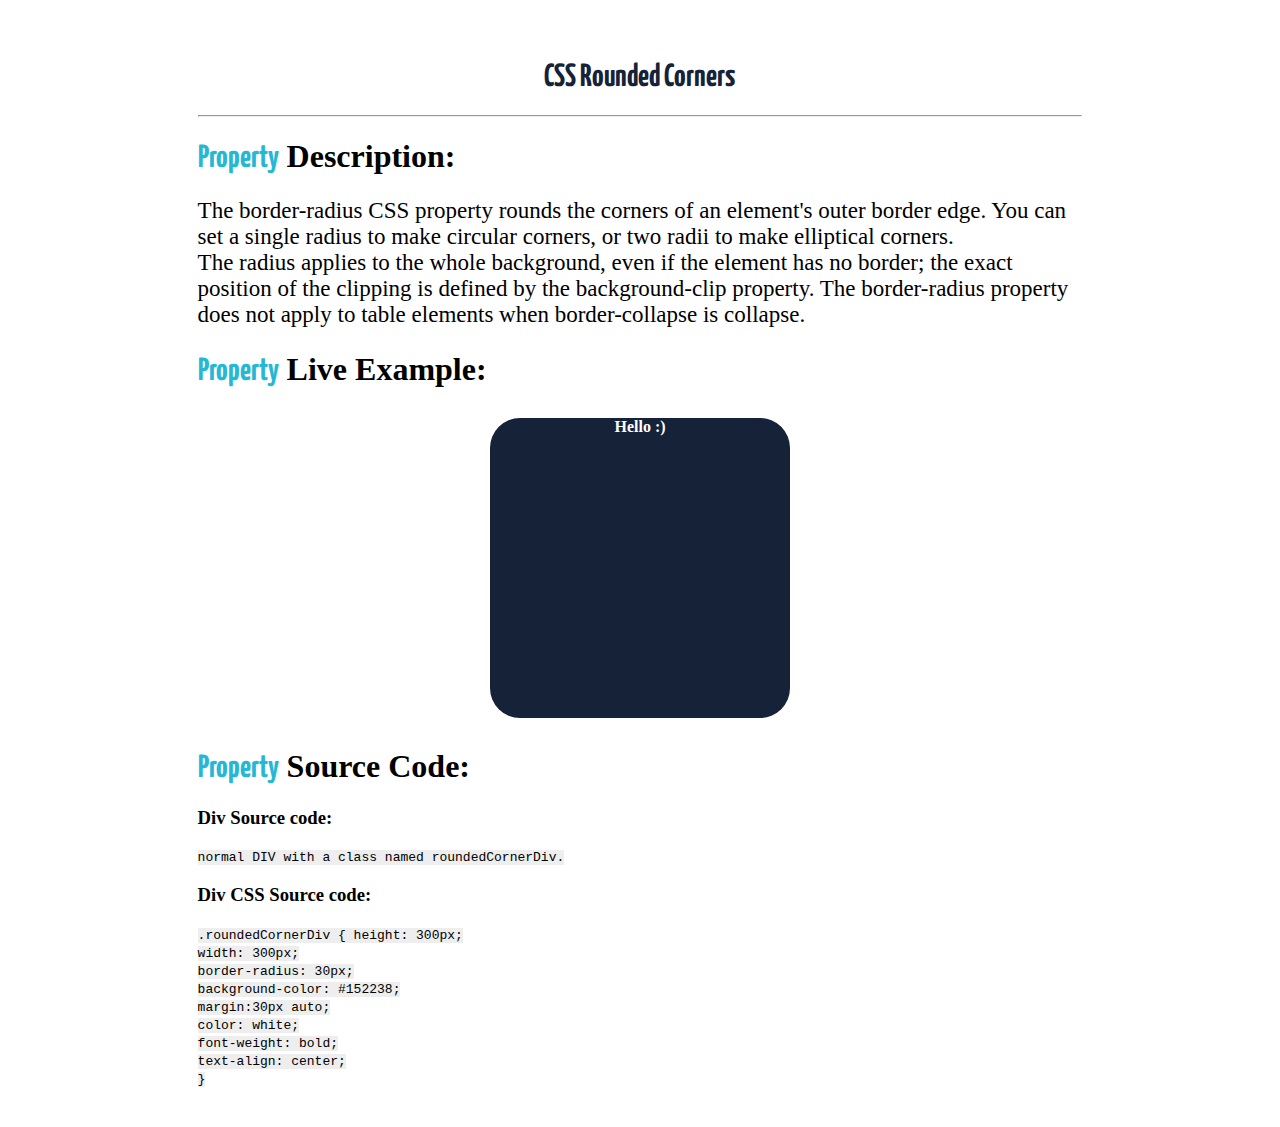
<file: subPages/cssRoundedCorners.html>
<!DOCTYPE html>
<html lang="en">
  <head>
    <meta charset="UTF-8" />
    <meta http-equiv="X-UA-Compatible" content="IE=edge" />
    <meta name="viewport" content="width=device-width, initial-scale=1.0" />
    <title>Css Rounded corners</title>
    <!-- Google Fonts -->
    <link rel="preconnect" href="https://fonts.googleapis.com" />
    <link rel="preconnect" href="https://fonts.gstatic.com" crossorigin />
    <link
      href="https://fonts.googleapis.com/css2?family=Lobster&family=Merriweather:ital@1&family=Yanone+Kaffeesatz&display=swap"
      rel="stylesheet"
    />
    <!-- Internel CSS -->
    <style>
      .MainContainer {
        height: 70%;
        width: 70%;
        margin: 30px auto;
        padding: 10px;
        background-color: white;
      }
      .propertyTitle {
        text-align: center;
        color: #152238;
        font-family: "Lobster", cursive;
        font-family: "Merriweather", serif;
        font-family: "Yanone Kaffeesatz", sans-serif;
      }
      .propertyWord {
        color: #25b7d3;
        font-family: "Lobster", cursive;
        font-family: "Merriweather", serif;
        font-family: "Yanone Kaffeesatz", sans-serif;
      }
      p {
        font-size: 23px;
      }
      .roundedCornerDiv {
        height: 300px;
        width: 300px;
        border-radius: 30px;
        background-color: #152238;
        margin:30px auto;
        color: white;
        font-weight: bold;
        text-align: center;
      }

      code {
          background-color: #eee;
          height: 200px;
          width: 200px;
      }
    </style>
  </head>
  <body>
    <div class="MainContainer">
      <h1 class="propertyTitle">CSS Rounded Corners</h1>
      <hr />
      <div class="propertyDescription">
        <h1><span class="propertyWord">Property</span> Description:</h1>
        <p>
          The border-radius CSS property rounds the corners of an element's
          outer border edge. You can set a single radius to make circular
          corners, or two radii to make elliptical corners.
          <br />
          The radius applies to the whole background, even if the element has no
          border; the exact position of the clipping is defined by the
          background-clip property. The border-radius property does not apply to
          table elements when border-collapse is collapse.
        </p>
      </div>

      <div class="propertyRealExample">
        <h1><span class="propertyWord">Property</span> Live Example:</h1>
        <div class="roundedCornerDiv">Hello :)</div>
      </div>

      <div class="propertySourceCode">
        <h1><span class="propertyWord">Property</span> Source Code:</h1>
        <h3>Div Source code:</h3>
        <code>
          normal DIV with a class named roundedCornerDiv. 
        </code>
        <h3>Div CSS Source code:</h3>
        <code>
          .roundedCornerDiv {
            height: 300px;<br>
            width: 300px;<br>
            border-radius: 30px;<br>
            background-color: #152238;<br>
            margin:30px auto;<br>
            color: white;<br>
            font-weight: bold;<br>
            text-align: center;<br>
          }
        </code>
      </div>
    </div>
  </body>
</html>
</file>
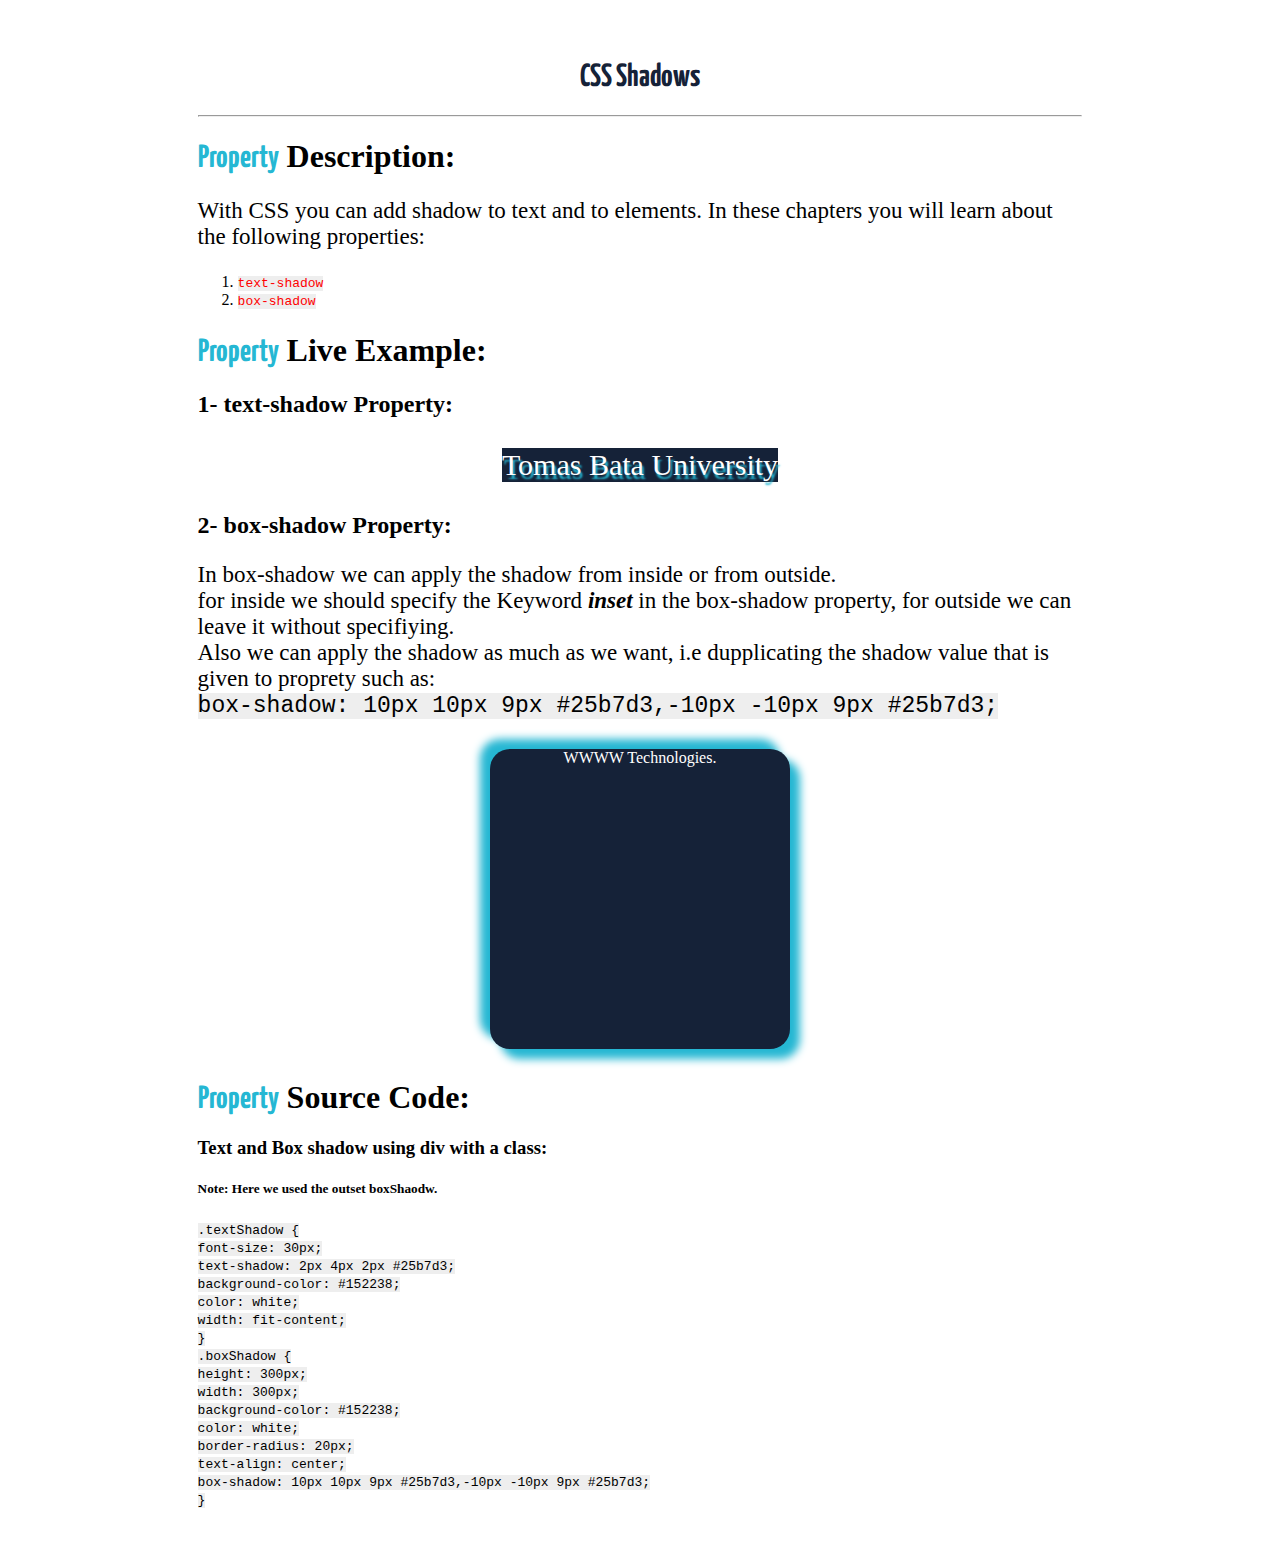
<file: subPages/cssShadows.html>
<!DOCTYPE html>
<html lang="en">
  <head>
    <meta charset="UTF-8" />
    <meta http-equiv="X-UA-Compatible" content="IE=edge" />
    <meta name="viewport" content="width=device-width, initial-scale=1.0" />
    <title>Css Shadows</title>
    <!-- Google Fonts -->
    <link rel="preconnect" href="https://fonts.googleapis.com" />
    <link rel="preconnect" href="https://fonts.gstatic.com" crossorigin />
    <link
      href="https://fonts.googleapis.com/css2?family=Lobster&family=Merriweather:ital@1&family=Yanone+Kaffeesatz&display=swap"
      rel="stylesheet"
    />
    <!-- Internel CSS -->
    <style>
      .MainContainer {
        height: 70%;
        width: 70%;
        margin: 30px auto;
        padding: 10px;
        background-color: white;
      }
      .propertyTitle {
        text-align: center;
        color: #152238;
        font-family: "Lobster", cursive;
        font-family: "Merriweather", serif;
        font-family: "Yanone Kaffeesatz", sans-serif;
      }
      .propertyWord {
        color: #25b7d3;
        font-family: "Lobster", cursive;
        font-family: "Merriweather", serif;
        font-family: "Yanone Kaffeesatz", sans-serif;
      }

      p {
        font-size: 23px;
      }
      code {
        background-color: #eee;
        height: 200px;
        width: 200px;
      }
      
      .textShadow {
        font-size: 30px;
        text-shadow: 2px 4px 2px #25b7d3;
        background-color: #152238;
        color: white;
        width: fit-content;
        margin: 30px auto;
      }

      .boxShadow {
        height: 300px;
        width: 300px;
        background-color: #152238;
        color: white;
        border-radius: 20px;
        text-align: center;
        box-shadow: 10px 10px 9px #25b7d3,-10px -10px 9px #25b7d3;
        margin: 30px auto;
      }

    </style>
  </head>
  <body>
    <div class="MainContainer">
      <h1 class="propertyTitle">CSS Shadows</h1>
      <hr />
      <div class="propertyDescription">
        <h1><span class="propertyWord">Property</span> Description:</h1>
        <p>
          With CSS you can add shadow to text and to elements. In these chapters
          you will learn about the following properties:
          <ol>
            <li><code style="color: red;">text-shadow</code></li>
            <li><code style="color: red;">box-shadow</code></li>
          </ol>
        </p> 
      </div>

      <div class="propertyRealExample">
        <h1><span class="propertyWord">Property</span> Live Example:</h1>
        <h2>1- text-shadow Property:</h2>
        <div class="textShadow">
          <span>Tomas Bata University</span>
        </div>
        
        <h2>2- box-shadow Property:</h2>
        <p>In box-shadow we can apply the shadow from inside or from outside.<br>
        for inside we should specify the Keyword <b><i>inset</i></b> in the box-shadow property, for outside we can leave it without specifiying.<br>
        Also we can apply the shadow as much as we want, i.e dupplicating the shadow value that is given to proprety such as: 
        <br><code>box-shadow: 10px 10px 9px #25b7d3,-10px -10px 9px #25b7d3;</code>
      </p>

        <div class="boxShadow">
          WWWW Technologies.
        </div>
      </div>

      <div class="propertySourceCode">
        <h1><span class="propertyWord">Property</span> Source Code:</h1>
        <h3>Text and Box shadow using div with a class:</h3>
        <h5>
          Note: Here we used the outset boxShaodw.
        </h5>

        <code>
          .textShadow {<br>
        font-size: 30px;<br>
        text-shadow: 2px 4px 2px #25b7d3;<br>
        background-color: #152238;<br>
        color: white;<br>
        width: fit-content;<br>
      }<br>
      .boxShadow {<br>
        height: 300px;<br>
        width: 300px;<br>
        background-color: #152238;<br>
        color: white;<br>
        border-radius: 20px;<br>
        text-align: center;<br>
        box-shadow: 10px 10px 9px #25b7d3,-10px -10px 9px #25b7d3;<br>
      }

        </code>


      </div>
    </div>
  </body>
</html>
</file>
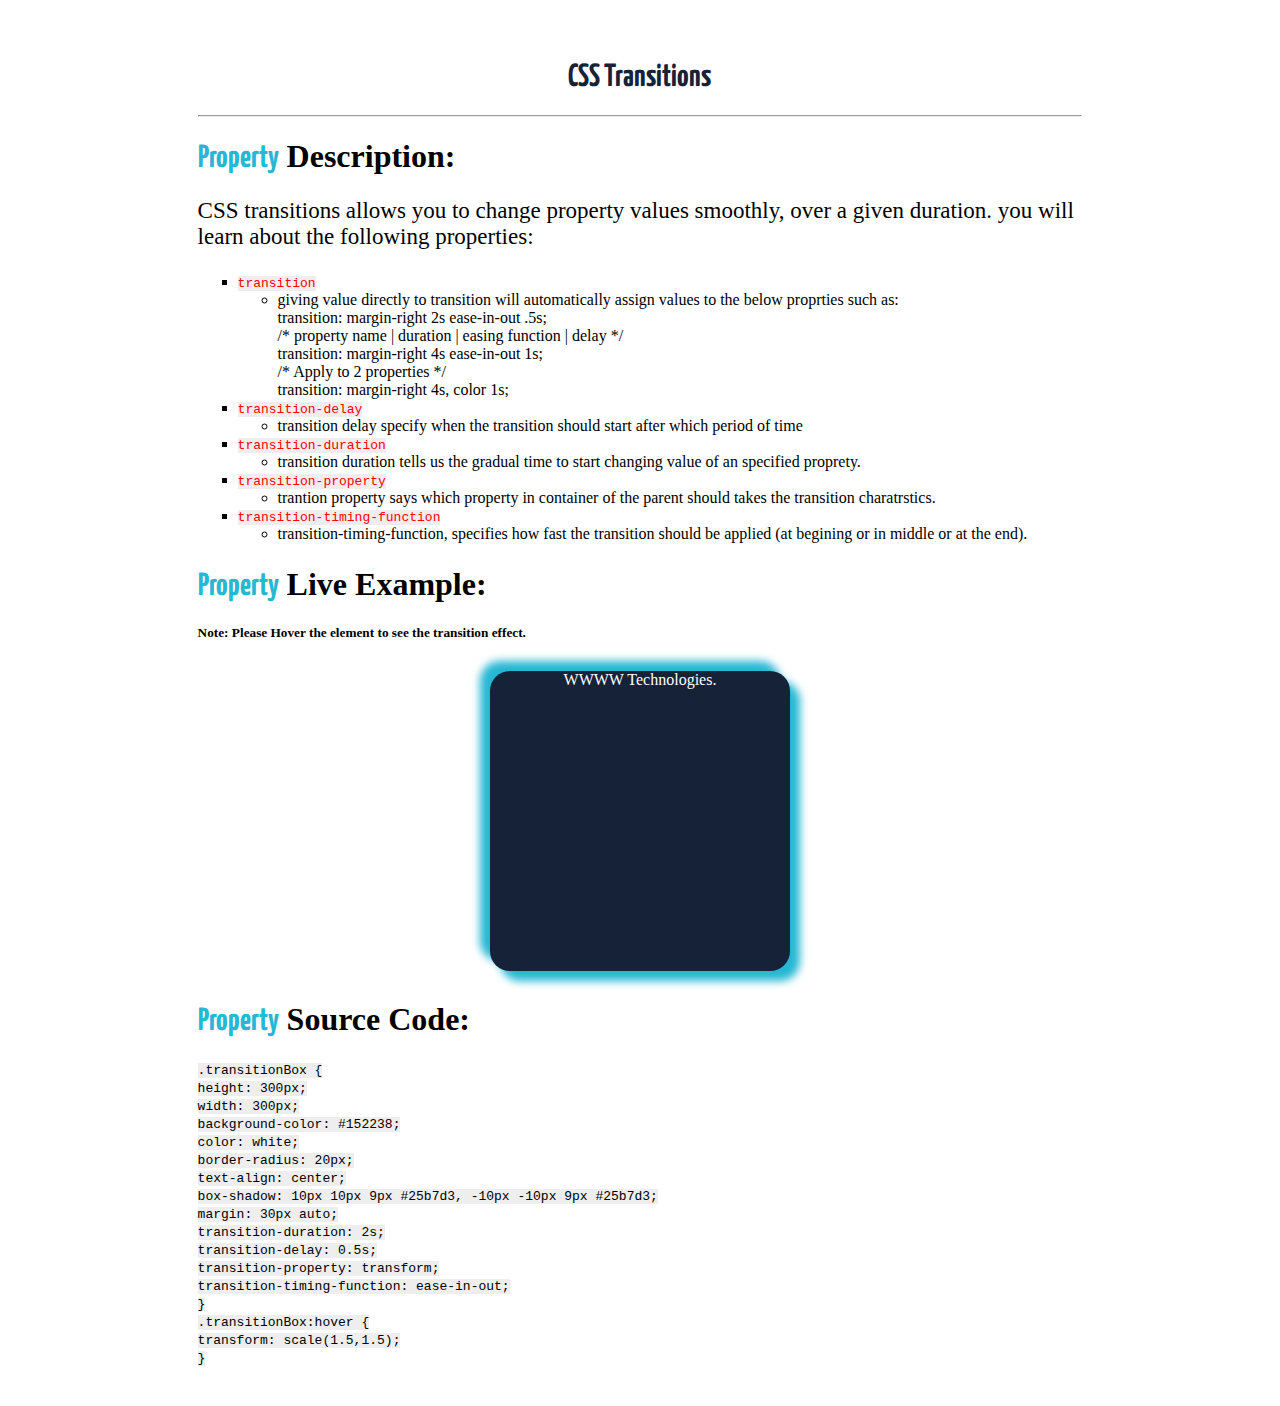
<file: subPages/cssTransitions.html>
<!DOCTYPE html>
<html lang="en">

<head>
  <meta charset="UTF-8" />
  <meta http-equiv="X-UA-Compatible" content="IE=edge" />
  <meta name="viewport" content="width=device-width, initial-scale=1.0" />
  <title>Css Transitions</title>
  <!-- Google Fonts -->
  <link rel="preconnect" href="https://fonts.googleapis.com" />
  <link rel="preconnect" href="https://fonts.gstatic.com" crossorigin />
  <link
    href="https://fonts.googleapis.com/css2?family=Lobster&family=Merriweather:ital@1&family=Yanone+Kaffeesatz&display=swap"
    rel="stylesheet" />
  <!-- Internel CSS -->
  <style>
    .MainContainer {
      height: 70%;
      width: 70%;
      margin: 30px auto;
      padding: 10px;
      background-color: white;
    }

    .propertyTitle {
      text-align: center;
      color: #152238;
      font-family: "Lobster", cursive;
      font-family: "Merriweather", serif;
      font-family: "Yanone Kaffeesatz", sans-serif;
    }

    .propertyWord {
      color: #25b7d3;
      font-family: "Lobster", cursive;
      font-family: "Merriweather", serif;
      font-family: "Yanone Kaffeesatz", sans-serif;
    }

    p {
      font-size: 23px;
    }

    code {
      background-color: #eee;
      height: 200px;
      width: 200px;
    }


    .transitionBox {
      height: 300px;
      width: 300px;
      background-color: #152238;
      color: white;
      border-radius: 20px;
      text-align: center;
      box-shadow: 10px 10px 9px #25b7d3, -10px -10px 9px #25b7d3;
      margin: 30px auto;
      transition-duration: 2s;
      transition-delay: 0.5s;
      transition-property: transform;
      transition-timing-function: ease-in-out;
    }
    .transitionBox:hover {
      transform: scale(1.5,1.5);
    }
  </style>
</head>

<body>
  <div class="MainContainer">
    <h1 class="propertyTitle">CSS Transitions</h1>
    <hr />
    <div class="propertyDescription">
      <h1><span class="propertyWord">Property</span> Description:</h1>
      <p>
        CSS transitions allows you to change property values smoothly, over a given duration.
        you will learn about the following properties:
      <ul style="list-style:square;">

        <li>
          <code style="color: red;">transition</code>
          <ul>
            <li>giving value directly to transition will automatically assign values to the below proprties such as:<br>
              transition: margin-right 2s ease-in-out .5s;<br>
              /* property name | duration | easing function | delay */<br>
              transition: margin-right 4s ease-in-out 1s;
              <br>
              /* Apply to 2 properties */<br>
              transition: margin-right 4s, color 1s;</li>
          </ul>
        </li>
        <li><code style="color: red;">transition-delay</code>
          <ul>
            <li>transition delay specify when the transition should start after which period of time</li>
          </ul>
        </li>
        <li><code style="color: red;">transition-duration</code>
          <ul>
            <li>transition duration tells us the gradual time to start changing value of an specified proprety.</li>
          </ul></li>
        <li><code style="color: red;">transition-property</code>
          <ul>
            <li>trantion property says which property in container of the parent should takes the transition charatrstics.</li>
          </ul></li>
        <li><code style="color: red;">transition-timing-function</code>
          <ul>
            <li>transition-timing-function, specifies how fast the transition should be applied (at begining or in middle or at the end).</li>
          </ul></li>

      </ul>
      </p>
    </div>

    <div class="propertyRealExample">
      <h1><span class="propertyWord">Property</span> Live Example:</h1>
      <h5>
        Note: Please Hover the element to see the transition effect.
      </h5>
      <div class="transitionBox">
        WWWW Technologies.
      </div>
    </div>

    <div class="propertySourceCode">
      <h1><span class="propertyWord">Property</span> Source Code:</h1>
      <code>
        .transitionBox {<br>
          height: 300px;<br>
          width: 300px;<br>
          background-color: #152238;<br>
          color: white;<br>
          border-radius: 20px;<br>
          text-align: center;<br>
          box-shadow: 10px 10px 9px #25b7d3, -10px -10px 9px #25b7d3;<br>
          margin: 30px auto;<br>
          transition-duration: 2s;<br>
          transition-delay: 0.5s;<br>
          transition-property: transform;<br>
          transition-timing-function: ease-in-out;<br>
        }<br>
        .transitionBox:hover {<br>
          transform: scale(1.5,1.5);<br>
        }

        </code>


    </div>
  </div>
</body>

</html>
</file>
<file: CSS-FOLDER/master.css>
body {
  transition: 2s;
}

/* Them Button  */
.themButton {
  height: 40px;
  width: 110px;
  border-radius: 13px;
  background-color: #152238;
  margin-left: 94%;
  overflow: hidden;
  transition: 2s;
}
.themButton img {
  height: inherit;
  margin: 1px;
  transition: 1s;
}

/*#region Whole container of the page  */
.MainContainer {
  height: 1000px;
  width: 70%;
  margin: 30px auto;
  padding: 10px;
  background-color: white;
  transition: 2s;
}
/*#endregion  */

/*#region header */
@keyframes headerAnimation {
  from {
    top: -200px;
  }
  to {
    top: 0px;
  }
}
header {
  text-align: center;
  position: relative;
  animation-name: headerAnimation;
  animation-duration: 4.5s;
}

header h1 {
  font-family: "Lobster", cursive;
  font-family: "Yanone Kaffeesatz", sans-serif;
  color: #152238;
}
.css3Word {
  color: #25b7d3;
}

header p {
  font-size: 25px;
  font-family: serif;
  color: #152238;
  font-weight: bold;
}

/*#endregion  */

/*#region articals */

.firstRow {
  padding: 10px;
  perspective: 900px;
}
.firstRow section {
  padding-top: 10px;
  padding-bottom: 10px;
  text-align: left;
  background-color: #eee;
  float: left;
  margin-left: 1%;
  height: 20px;
  transition: 1s;
  border-radius: 7px;
  overflow: hidden;
  box-shadow: 0 0 8px 2px black;
  height: 250px;
  width: 23%;
  background-color: #152238;
}
.firstRow section img {
  height: 50px;
  width: 50px;
  position: relative;
  left: 80%;
  bottom: -30%;
  transition: 0.3s;
}
.firstRow section img:hover {
  opacity: 0.5;
}

.firstRow section:hover {
  transform: translate3d(30px, -30px, 250px);
  box-shadow: 0 0 8px 5px #25b7d3;
  /* when hovering make the element above all the others */
  z-index: 99999;
}

.secondRaw {
  padding: 10px;
  perspective: 900px;
}

.secondRaw section {
  padding-top: 10px;
  padding-bottom: 10px;
  text-align: left;
  background-color: #eee;
  float: left;
  margin-left: 1%;
  transition: 1s;
  border-radius: 7px;
  overflow: hidden;
  box-shadow: 0 0 8px 2px black;
  height: 250px;
  width: 23%;
  background-color: #152238;
}

.secondRaw section:hover {
  transform: translate3d(18px, 5px, 300px);
  box-shadow: 0 0 8px 5px #25b7d3;
  z-index: 9999;
}
.secondRaw section img {
  height: 50px;
  width: 50px;
  margin-left: 70%;
  margin-top: 30%;
  transition: 0.5s;
}

.secondRaw section img:hover {
  opacity: 0.5;
}

.clear {
  clear: both;
}

.title {
  font-size: 20px;
  font-weight: bold;
  color: white;
  margin: 6px;
}

.description {
  font-size: 15px;

  color: white;
  margin: 6px;
}

/*#endregion  */

/*#region animations for the sections or cards  */

@keyframes cardAnimationLeft {
  from {
    left: -900px;
  }
  to {
    left: 0px;
  }
}
.cssRoundedCorners,
.cssBackgroundGradients,
.css3Dtransformations,
.cssTransitions {
  position: relative;
  animation-name: cardAnimationLeft;
  animation-duration: 2.5s;
}

@keyframes cardAnimationRight {
  from {
    right: -900px;
  }
  to {
    right: 0px;
  }
}
.cssShadows,
.css2Dtransformations,
.cssAnimations,
.cssColumns {
  position: relative;
  animation-name: cardAnimationRight;
  animation-duration: 2.5s;
}

/*#endregion  */
</file>
